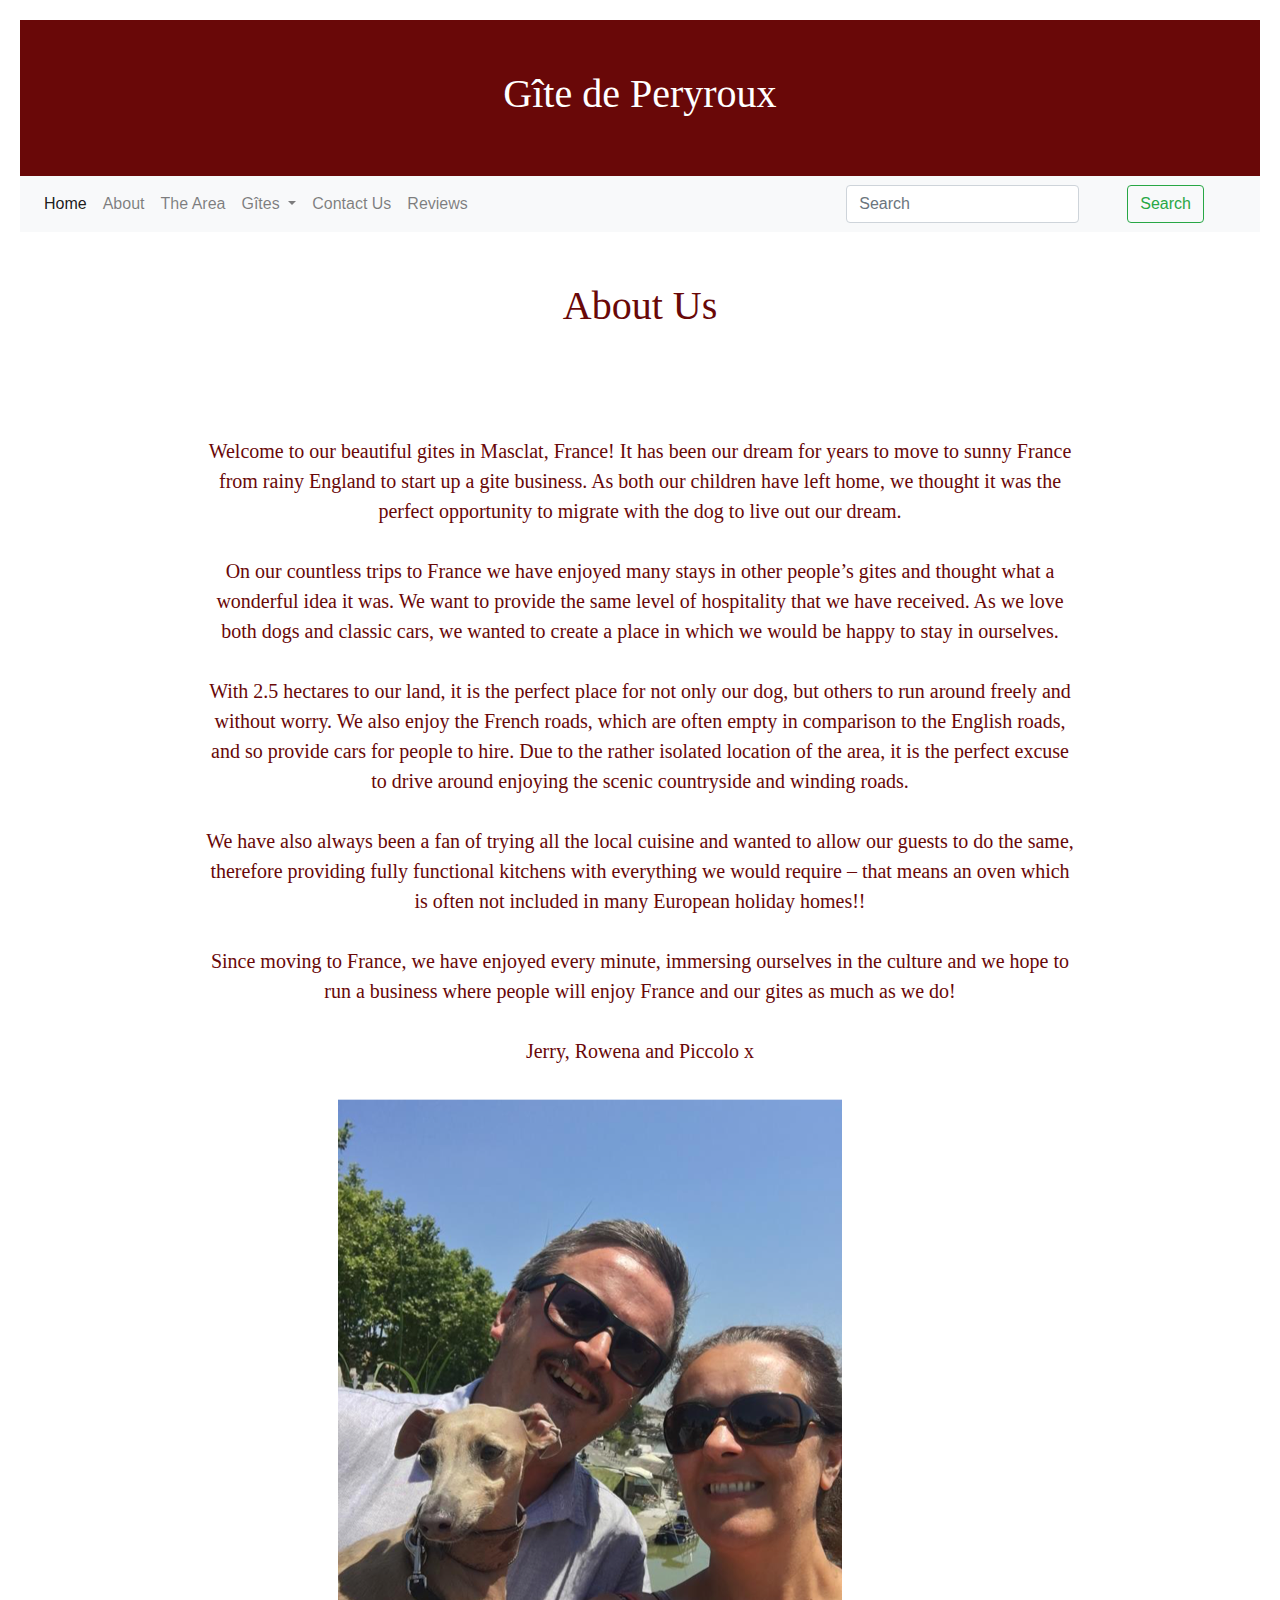
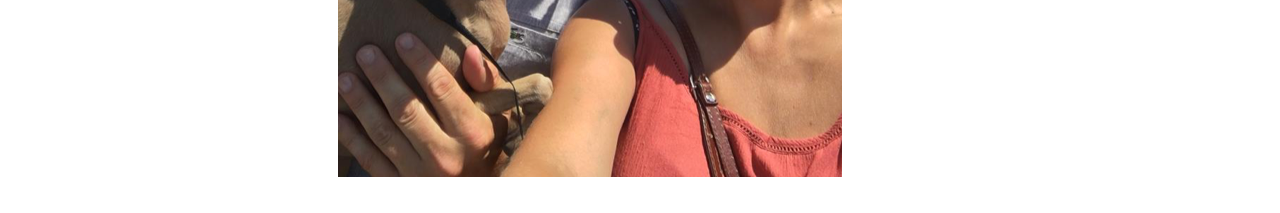
<file: about.html>
<!DOCTYPE html>
  <Head>
    <meta charset="utf-8">
      <meta name="viewport" content="width=device-width, initial-scale=1, shrink-to-fit=no">
    <link rel="stylesheet" href="https://stackpath.bootstrapcdn.com/bootstrap/4.3.1/css/bootstrap.min.css" integrity="sha384-ggOyR0iXCbMQv3Xipma34MD+dH/1fQ784/j6cY/iJTQUOhcWr7x9JvoRxT2MZw1T" crossorigin="anonymous">
    <link rel="stylesheet" type="text/css" href="style.css">
  </head>
  <Title>
    Gîte de Peryroux
  </Title>
  <Body>
    <script src="https://code.jquery.com/jquery-3.1.1.slim.min.js" integrity="sha384-A7FZj7v+d/sdmMqp/nOQwliLvUsJfDHW+k9Omg/a/EheAdgtzNs3hpfag6Ed950n" crossorigin="anonymous"></script>
    <script src="https://maxcdn.bootstrapcdn.com/bootstrap/4.0.0-alpha.6/js/bootstrap.min.js" integrity="sha384-vBWWzlZJ8ea9aCX4pEW3rVHjgjt7zpkNpZk+02D9phzyeVkE+jo0ieGizqPLForn" crossorigin="anonymous"></script>
    <meta charset="UTF-8">
    <div id="titleheading">
      <h1>Gîte de Peryroux</h1>
    </div>

    <nav class="navbar navbar-expand-lg navbar-light bg-light">
      <button class="navbar-toggler" type="button" data-toggle="collapse" data-target="#navbarSupportedContent" aria-controls="navbarSupportedContent" aria-expanded="false" aria-label="Toggle navigation">
        <span class="navbar-toggler-icon"></span>
      </button>

      <div class="collapse navbar-collapse" id="navbarSupportedContent">
        <ul class="navbar-nav mr-auto">
          <li class="nav-item active">
            <a class="nav-link" href="index.html">Home <span class="sr-only">(current)</span></a>
          </li>
          <li class="nav-item">
            <a class="nav-link" href="about.html">About</a>
          </li>
          <li class="nav-item">
            <a class="nav-link" href="area.html">The Area</a>
          <li class="nav-item dropdown">
            <a class="nav-link dropdown-toggle" href="Gite.html" id="navbarDropdown" role="button" data-toggle="dropdown" aria-haspopup="true" aria-expanded="false">
              Gîtes
            </a>
            <div class="dropdown-menu" aria-labelledby="navbarDropdown">
              <a class="dropdown-item" href="Gite1.html">Gite One</a>
              <a class="dropdown-item" href="Gite2.html">Gite Two</a>
            </div>
          </li>
          <li class="nav-item">
            <a class="nav-link" href="contact.html">Contact Us</a>
          </li>
          <li class="nav-item">
            <a class="nav-link" href="Reviews.html">Reviews</a>
          </li>
        </ul>
        <form class="form-inline my-2 my-lg-0">
          <input class="form-control mr-sm-2" type="search" placeholder="Search" aria-label="Search">
          <button class="btn btn-outline-success my-2 my-sm-0" type="submit">Search</button>
        </form>
      </div>
    </nav>

  <div id="heading1">
    <h1> About Us </h1>
  </div>
  <br>
  <br>
  <p>
      Welcome to our beautiful gites in Masclat, France! It has been our dream for years to move to sunny France from rainy England to start up a gite business. As both our children have left home, we thought it was the perfect opportunity to migrate with the dog to live out our dream.
    <br><br>
      On our countless trips to France we have enjoyed many stays in other people’s gites and thought what a wonderful idea it was. We want to provide the same level of hospitality that we have received. As we love both dogs and classic cars, we wanted to create a place in which we would be happy to stay in ourselves.<br>
    <br>
      With 2.5 hectares to our land, it is the perfect place for not only our dog, but others to run around freely and without worry. We also enjoy the French roads, which are often empty in comparison to the English roads, and so provide cars for people to hire. Due to the rather isolated location of the area, it is the perfect excuse to drive around enjoying the scenic countryside and winding roads.
    <br><br>
      We have also always been a fan of trying all the local cuisine and wanted to allow our guests to do the same, therefore providing fully functional kitchens with everything we would require – that means an oven which is often not included in many European holiday homes!!
    <br><br>
      Since moving to France, we have enjoyed every minute, immersing ourselves in the culture and we hope to run a business where people will enjoy France and our gites as much as we do!
    <br><br>
      Jerry, Rowena and Piccolo x
  </p>
  <div class="container image_container">
    <div class="aboutpic">
      <img class="img-fluid" src="about.jpg">
    </div>
  </div>

  <script src="https://code.jquery.com/jquery-3.3.1.slim.min.js" integrity="sha384-q8i/X+965DzO0rT7abK41JStQIAqVgRVzpbzo5smXKp4YfRvH+8abtTE1Pi6jizo" crossorigin="anonymous"></script>
  <script src="https://cdnjs.cloudflare.com/ajax/libs/popper.js/1.14.7/umd/popper.min.js" integrity="sha384-UO2eT0CpHqdSJQ6hJty5KVphtPhzWj9WO1clHTMGa3JDZwrnQq4sF86dIHNDz0W1" crossorigin="anonymous"></script>
  <script src="https://stackpath.bootstrapcdn.com/bootstrap/4.3.1/js/bootstrap.min.js" integrity="sha384-JjSmVgyd0p3pXB1rRibZUAYoIIy6OrQ6VrjIEaFf/nJGzIxFDsf4x0xIM+B07jRM" crossorigin="anonymous"></script>

  </body>
  </html>
</file>
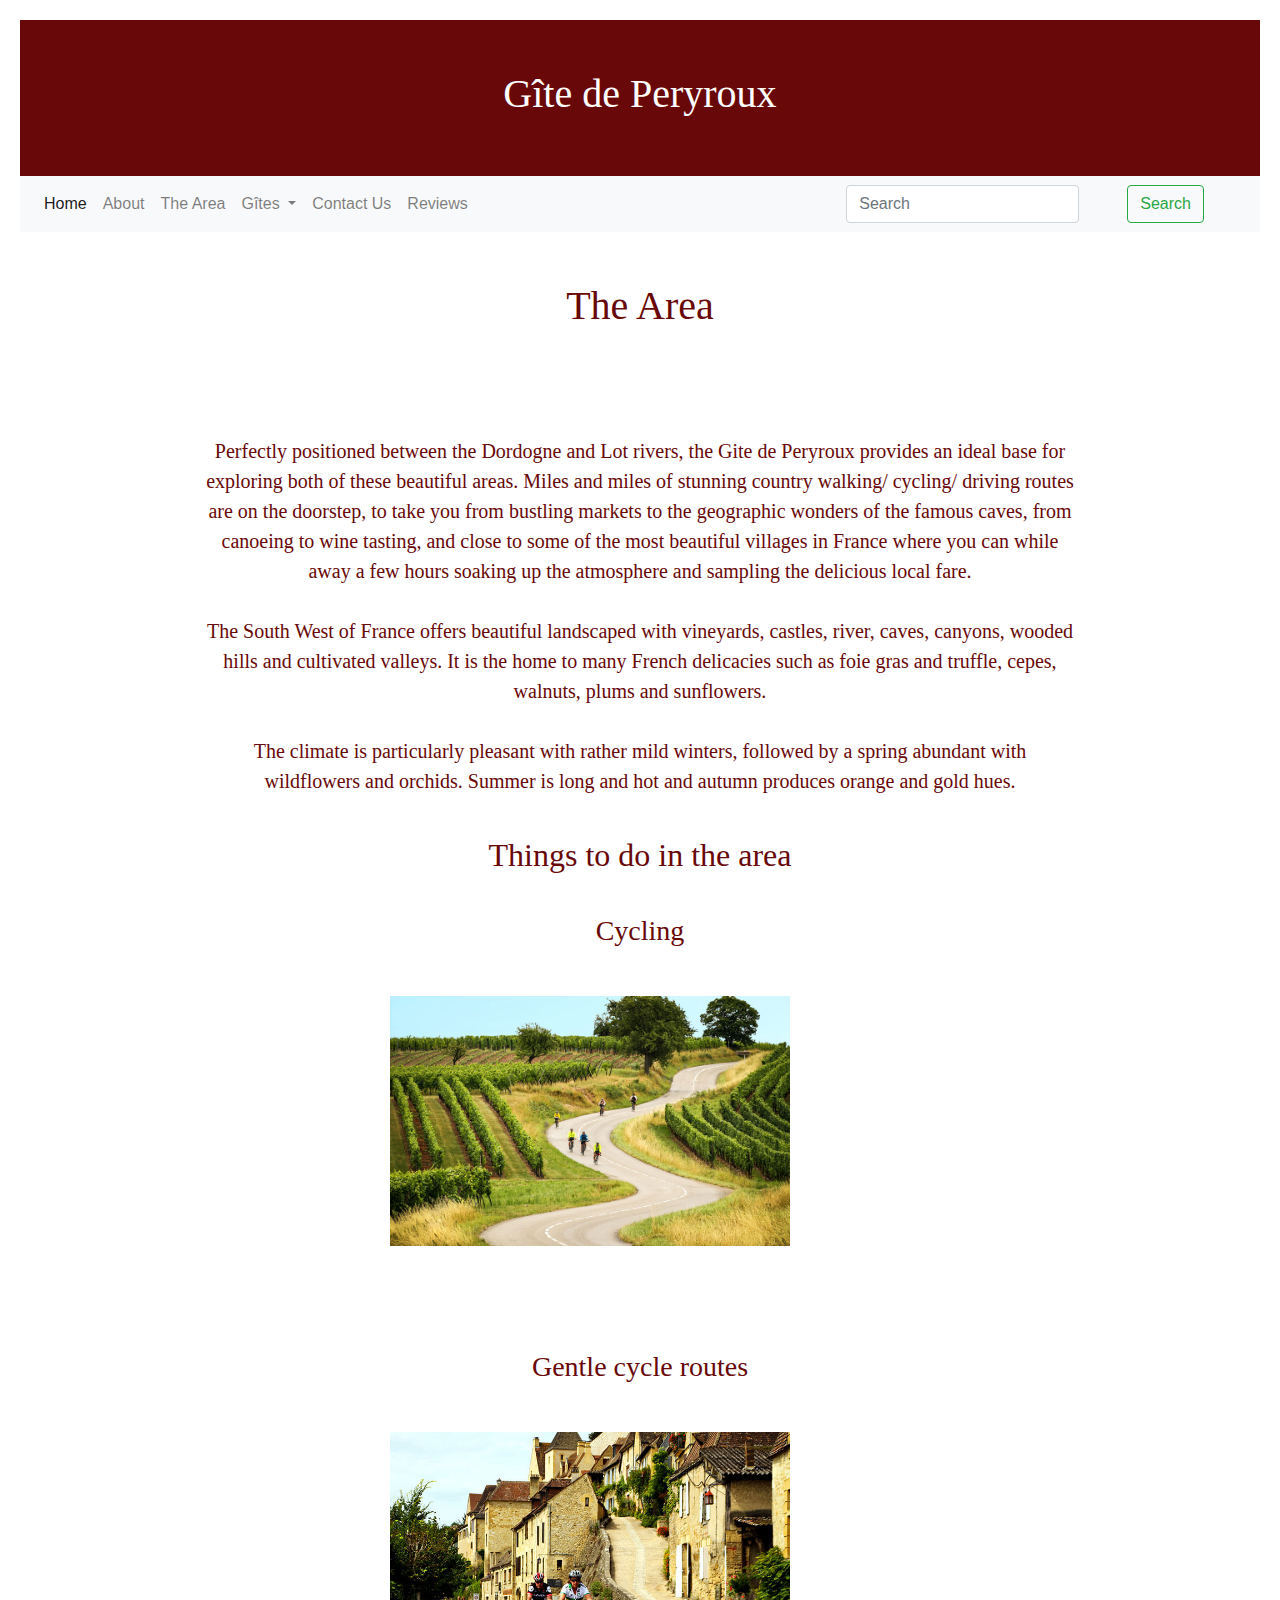
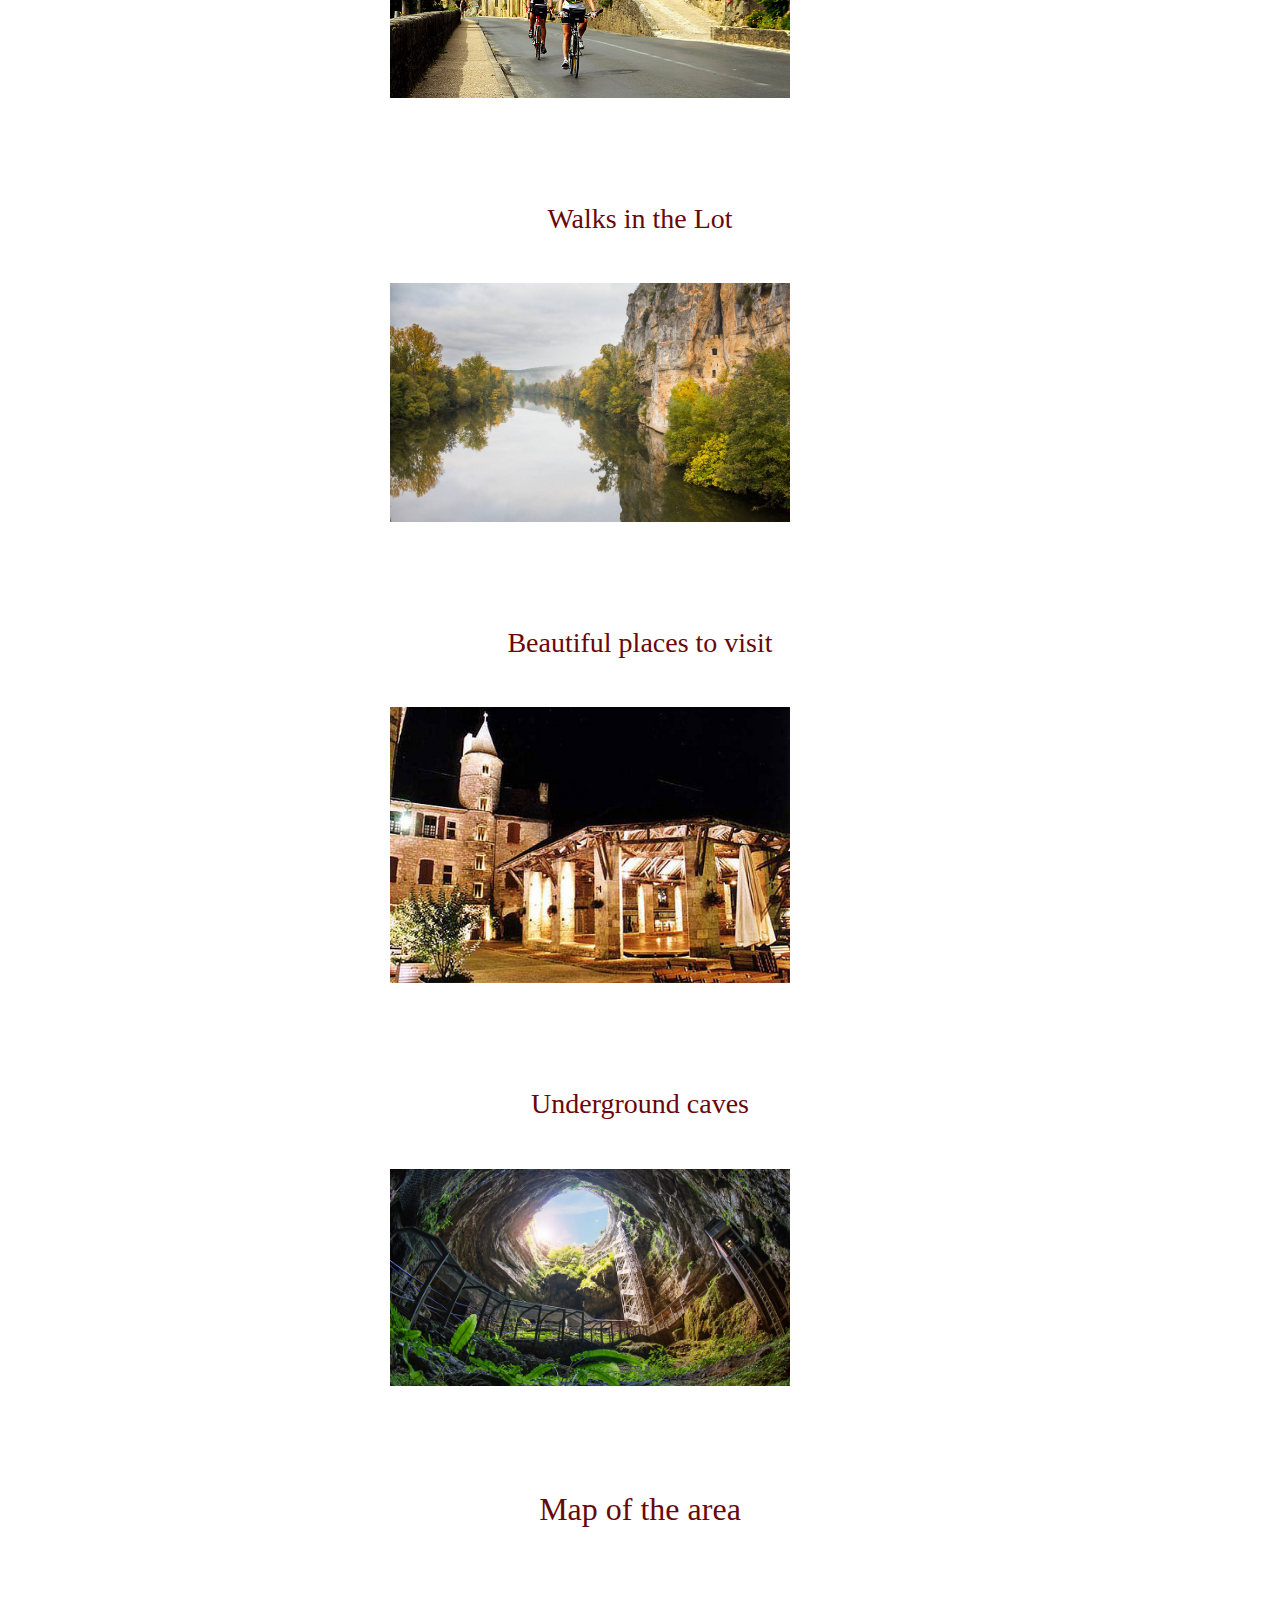
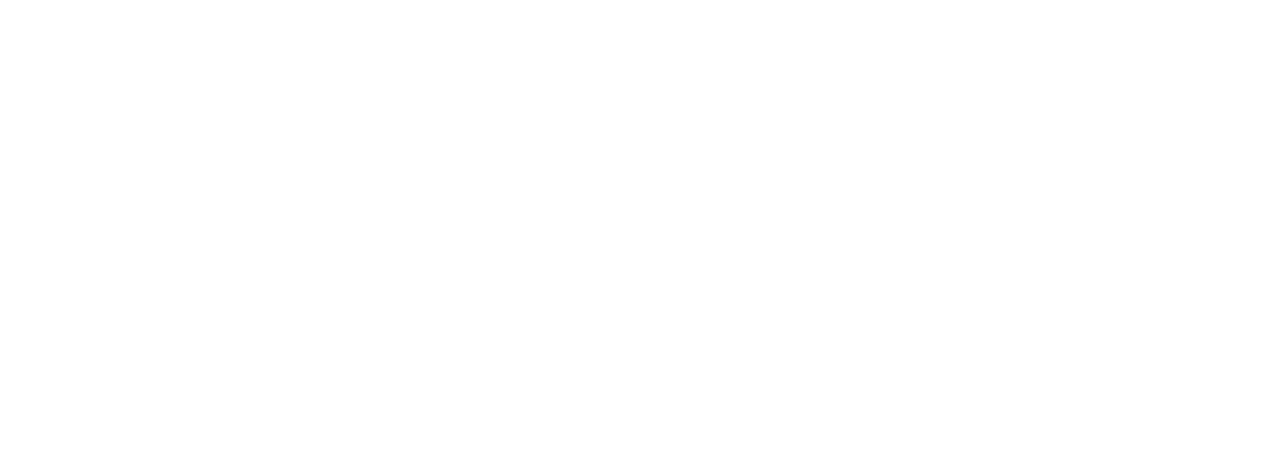
<file: area.html>
<!DOCTYPE html>
  <Head>
    <meta charset="utf-8">
      <meta name="viewport" content="width=device-width, initial-scale=1, shrink-to-fit=no">
    <link rel="stylesheet" href="https://stackpath.bootstrapcdn.com/bootstrap/4.3.1/css/bootstrap.min.css" integrity="sha384-ggOyR0iXCbMQv3Xipma34MD+dH/1fQ784/j6cY/iJTQUOhcWr7x9JvoRxT2MZw1T" crossorigin="anonymous">
    <link rel="stylesheet" type="text/css" href="style.css">
  </head>
  <Title>
    Gîte de Peryroux
  </Title>
  <Body>
    <script src="https://code.jquery.com/jquery-3.1.1.slim.min.js" integrity="sha384-A7FZj7v+d/sdmMqp/nOQwliLvUsJfDHW+k9Omg/a/EheAdgtzNs3hpfag6Ed950n" crossorigin="anonymous"></script>
    <script src="https://maxcdn.bootstrapcdn.com/bootstrap/4.0.0-alpha.6/js/bootstrap.min.js" integrity="sha384-vBWWzlZJ8ea9aCX4pEW3rVHjgjt7zpkNpZk+02D9phzyeVkE+jo0ieGizqPLForn" crossorigin="anonymous"></script>
    <meta charset="UTF-8">
    <div id="titleheading">
      <h1>Gîte de Peryroux</h1>
    </div>

  <nav class="navbar navbar-expand-lg navbar-light bg-light">
      <button class="navbar-toggler" type="button" data-toggle="collapse" data-target="#navbarSupportedContent" aria-controls="navbarSupportedContent" aria-expanded="false" aria-label="Toggle navigation">
        <span class="navbar-toggler-icon"></span>
      </button>

      <div class="collapse navbar-collapse" id="navbarSupportedContent">
        <ul class="navbar-nav mr-auto">
          <li class="nav-item active">
            <a class="nav-link" href="index.html">Home <span class="sr-only">(current)</span></a>
          </li>
          <li class="nav-item">
            <a class="nav-link" href="about.html">About</a>
          </li>
          <li class="nav-item">
            <a class="nav-link" href="area.html">The Area</a>
          <li class="nav-item dropdown">
            <a class="nav-link dropdown-toggle" href="Gite.html" id="navbarDropdown" role="button" data-toggle="dropdown" aria-haspopup="true" aria-expanded="false">
              Gîtes
            </a>
              <div class="dropdown-menu" aria-labelledby="navbarDropdown">
                <a class="dropdown-item" href="Gite1.html">Gite One</a>
                <a class="dropdown-item" href="Gite2.html">Gite Two</a>
              </div>
          </li>
          <li class="nav-item">
            <a class="nav-link" href="contact.html">Contact Us</a>
          </li>
          <li class="nav-item">
            <a class="nav-link" href="Reviews.html">Reviews</a>
          </li>
        </ul>
        <form class="form-inline my-2 my-lg-0">
          <input class="form-control mr-sm-2" type="search" placeholder="Search" aria-label="Search">
          <button class="btn btn-outline-success my-2 my-sm-0" type="submit">Search</button>
        </form>
      </div>
    </nav>
  <div id="heading1">
    <h1> The Area </h1>
  </div>
  <br><br>
  <p>
    Perfectly positioned between the Dordogne and Lot rivers, the Gite de Peryroux provides an ideal base for exploring both of these beautiful areas. Miles and miles of stunning country walking/ cycling/ driving routes are on the doorstep, to take you from bustling markets to the geographic wonders of the famous caves, from canoeing to wine tasting, and close to some of the most beautiful villages in France where you can while away a few hours soaking up the atmosphere and sampling the delicious local fare.
  <br> <br>
    The South West of France offers beautiful landscaped with vineyards, castles, river, caves, canyons, wooded hills and cultivated valleys. It is the home to many French delicacies such as foie gras and truffle, cepes, walnuts, plums and sunflowers.
  <br><br>
    The climate is particularly pleasant with rather mild winters, followed by a spring abundant with wildflowers and orchids. Summer is long and hot and autumn produces orange and gold hues.
  </p>

  <div class="todo">
    <h2> Things to do in the area </h2>

    <h3> Cycling </h3>
    <br>
    <div class="container image_container">
      <div class="cycling1">
        <a href="https://www.tourisme-lot.com/en/prepare-your-stay/walks-and-hikes/veloroute-the-cycle-route"><img class="img-fluid" src="cycling1.jpg" width="400px" position: "relative" z-index: "100"></a>
     <div class="text1" margin: "0 auto" align: "center" height: "100%" width: "100%" position: "relative" z-index: "100"; opacity: "0">Discover the area on bicycle! Click here for some suggested routes.</div>
   </div>
  </div>

  <br><br>
    <h3> Gentle cycle routes </h3>
    <br>
    <div class="container image_container">
        <div class="cycling2">
          <a href="https://www.tourisme-lot.com/en/prepare-your-stay/walks-and-hikes/cycling-and-mountain-biking"><img class="img-fluid" src="cycling2.jpg" width="400px" position: "relative" z-index: "100"></a>
            <div class="text2" margin: "0 auto" align: "center" height: "100%" width: "100%" position: "relative" z-index: "100"; opacity: "0">Take a relaxing ride around the landscape! Click here for some suggested routes.
            </div>
        </div>
      </div>

  <br><br>
    <h3> Walks in the Lot </h3>
    <br>
      <div class="container image_container">
          <div class="walk">
              <a href="https://www.tourisme-lot.com/en/prepare-your-stay/walks-and-hikes/walks"><img class="img-fluid" src="walk.jpg" width="400px" position: "relative" z-index: "100"></a>
                <div class="text3" margin: "0 auto" align: "center" height: "100%" width: "100%" position: "relative" z-index: "100"; opacity: "0">Wonder around this beautiful landscape! Click here for some suggested hikes and walks.
                </div>
          </div>
      </div>
  <br> <br>

    <h3>Beautiful places to visit </h3>
    <br>
      <div class="container image_container">
          <div class="visit">
              <a href="https://www.tourisme-lot.com/en/the-must-sees/the-most-beautiful-villages-of-the-lot"><img class="img-fluid" src="visit.jpg" width="400px" position: "relative" z-index: "100"></a>
                <div class="text4" margin: "0 auto" align: "center" height: "100%" width: "100%" position: "relative" z-index: "100"; opacity: "0">Discover nearby towns, castels and more! Click here to find more.
                </div>
          </div>
      </div>
  <br><br>
    <h3> Underground caves  </h3>
    <br>
      <div class="container image_container">
          <div class="caves">
              <a href="https://www.tourisme-lot.com/en/the-must-sees/exceptional-places/padirac-chasm"><img class="img-fluid" src="caves.jpg" width="400px" position: "relative" z-index: "100"></a>
              <div class="text5" margin: "0 auto" align: "center" height: "100%" width: "100%" position: "relative" z-index: "100"; opacity: "0">Explore the beautiful undergrownd caves! Click here to discover these natural wonders.
              </div>
          </div>
      </div>

  <br><br>

  <div class="map">
    <h2> Map of the area </h2>
              <div class="mapouter"><div class="gmap_canvas"><iframe width="600" height="500" id="gmap_canvas" src="https://maps.google.com/maps?q=masclat&t=&z=13&ie=UTF8&iwloc=&output=embed" frameborder="0" scrolling="no" marginheight="0" marginwidth="0"></iframe><a href="https://www.embedgooglemap.net/blog/nordvpn-coupon-code/">embedgooglemap.net</a></div><style>.mapouter{position:relative;text-align:right;height:500px;width:600px;}.gmap_canvas {overflow:hidden;background:none!important;height:500px;width:600px; </style>
              </div>
  </div>
  <script src="https://cdnjs.cloudflare.com/ajax/libs/popper.js/1.14.7/umd/popper.min.js" integrity="sha384-UO2eT0CpHqdSJQ6hJty5KVphtPhzWj9WO1clHTMGa3JDZwrnQq4sF86dIHNDz0W1" crossorigin="anonymous"></script>
  <script src="https://stackpath.bootstrapcdn.com/bootstrap/4.3.1/js/bootstrap.min.js" integrity="sha384-JjSmVgyd0p3pXB1rRibZUAYoIIy6OrQ6VrjIEaFf/nJGzIxFDsf4x0xIM+B07jRM" crossorigin="anonymous"></script>
  <script src="https://ajax.googleapis.com/ajax/libs/jquery/3.4.1/jquery.min.js"></script>
  <script>
    $(document).ready(function() {
       $('.text1').hide();
        $('.cycling1').animate({
           opacity:1
    });

    $('.cycling1').hover(function() {
        $(this).stop().animate({opacity:.4},200);
        $('.text1').fadeIn();

    }, function() {
        $(this).stop().animate({opacity:1},500)
        $('.text1').fadeOut();
    });
    });


    $(document).ready(function() {
       $('.text2').hide();
        $('.cycling2').animate({
           opacity:1
    });

    $('.cycling2').hover(function() {
        $(this).stop().animate({opacity:.4},200);
        $('.text2').fadeIn();

    }, function() {
        $(this).stop().animate({opacity:1},500)
        $('.text2').fadeOut();
    });
    });

    $(document).ready(function() {
       $('.text3').hide();
        $('.walk').animate({
           opacity:1
    });

    $('.walk').hover(function() {
        $(this).stop().animate({opacity:.4},200);
        $('.text3').fadeIn();

    }, function() {
        $(this).stop().animate({opacity:1},500)
        $('.text3').fadeOut();
    });
    });

    $(document).ready(function() {
       $('.text4').hide();
        $('.visit').animate({
           opacity:1
    });

    $('.visit').hover(function() {
        $(this).stop().animate({opacity:.4},200);
        $('.text4').fadeIn();

    }, function() {
        $(this).stop().animate({opacity:1},500)
        $('.text4').fadeOut();
    });
    });

    $(document).ready(function() {
       $('.text5').hide();
        $('.caves').animate({
           opacity:1
    });

    $('.caves').hover(function() {
        $(this).stop().animate({opacity:.4},200);
        $('.text5').fadeIn();

    }, function() {
        $(this).stop().animate({opacity:1},500)
        $('.text5').fadeOut();
    });
    });
  </script>


  </body>
  </html>
</file>
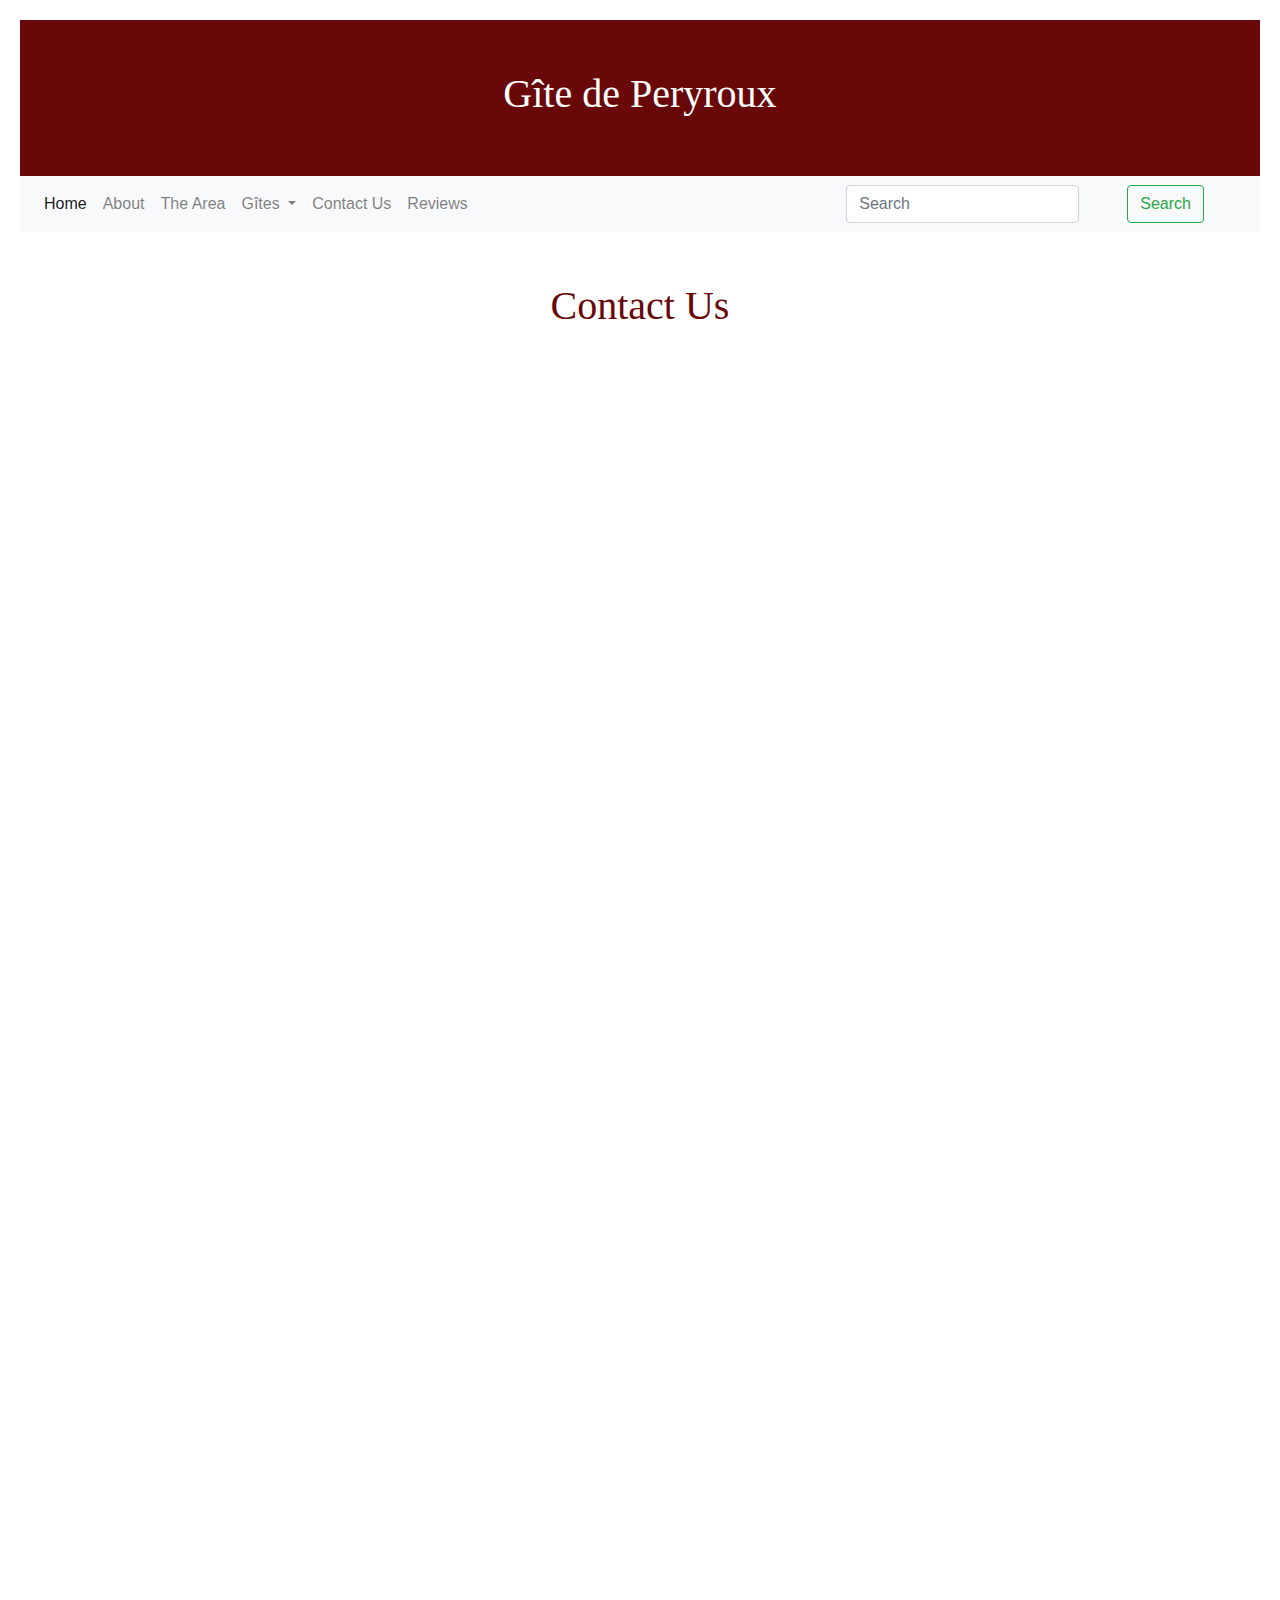
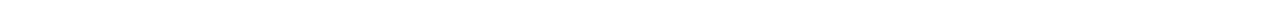
<file: contact.html>
<!DOCTYPE html>
<Head>
  <meta charset="utf-8">
  <meta name="viewport" content="width=device-width, initial-scale=1, shrink-to-fit=no">
  <link rel="stylesheet" href="https://stackpath.bootstrapcdn.com/bootstrap/4.3.1/css/bootstrap.min.css" integrity="sha384-ggOyR0iXCbMQv3Xipma34MD+dH/1fQ784/j6cY/iJTQUOhcWr7x9JvoRxT2MZw1T" crossorigin="anonymous">
  <link rel="stylesheet" type="text/css" href="style.css">

</head>
<Title>
  Gîte de Peryroux
</Title>
<Body>
  <script src="https://code.jquery.com/jquery-3.1.1.slim.min.js" integrity="sha384-A7FZj7v+d/sdmMqp/nOQwliLvUsJfDHW+k9Omg/a/EheAdgtzNs3hpfag6Ed950n" crossorigin="anonymous"></script>
  <script src="https://maxcdn.bootstrapcdn.com/bootstrap/4.0.0-alpha.6/js/bootstrap.min.js" integrity="sha384-vBWWzlZJ8ea9aCX4pEW3rVHjgjt7zpkNpZk+02D9phzyeVkE+jo0ieGizqPLForn" crossorigin="anonymous"></script>
  <meta charset="UTF-8">
  <div id="titleheading">
    <h1>Gîte de Peryroux</h1>
  </div>

  <nav class="navbar navbar-expand-lg navbar-light bg-light">
    <button class="navbar-toggler" type="button" data-toggle="collapse" data-target="#navbarSupportedContent" aria-controls="navbarSupportedContent" aria-expanded="false" aria-label="Toggle navigation">
      <span class="navbar-toggler-icon"></span>
    </button>

    <div class="collapse navbar-collapse" id="navbarSupportedContent">
      <ul class="navbar-nav mr-auto">
        <li class="nav-item active">
          <a class="nav-link" href="index.html">Home <span class="sr-only">(current)</span></a>
        </li>
        <li class="nav-item">
          <a class="nav-link" href="about.html">About</a>
        </li>
        <li class="nav-item">
          <a class="nav-link" href="area.html">The Area</a>
          <li class="nav-item dropdown">
            <a class="nav-link dropdown-toggle" href="Gite.html" id="navbarDropdown" role="button" data-toggle="dropdown" aria-haspopup="true" aria-expanded="false">
              Gîtes
            </a>
            <div class="dropdown-menu" aria-labelledby="navbarDropdown">
              <a class="dropdown-item" href="Gite1.html">Gite One</a>
              <a class="dropdown-item" href="Gite2.html">Gite Two</a>
            </div>
          </li>
          <li class="nav-item">
            <a class="nav-link" href="contact.html">Contact Us</a>
          </li>

          <li class="nav-item">
            <a class="nav-link" href="Reviews.html">Reviews</a>
          </li>
        </div>
      </ul>
      <form class="form-inline my-2 my-lg-0">
        <input class="form-control mr-sm-2" type="search" placeholder="Search" aria-label="Search">
        <button class="btn btn-outline-success my-2 my-sm-0" type="submit">Search</button>
      </form>
    </div>
  </nav>
  <div id="heading1">
    <h1> Contact Us </h1>
  </div>

<iframe src="https://docs.google.com/forms/d/e/1FAIpQLSf2dPCJLW6Pxka5n4x3oRg8pzF-ZOwv76mMR7rKqU6gqRiQCA/viewform?embedded=true" width="640" height="1206" frameborder="0" marginheight="0" marginwidth="0">Loading…</iframe>

<script src="https://code.jquery.com/jquery-3.3.1.slim.min.js" integrity="sha384-q8i/X+965DzO0rT7abK41JStQIAqVgRVzpbzo5smXKp4YfRvH+8abtTE1Pi6jizo" crossorigin="anonymous"></script>
<script src="https://cdnjs.cloudflare.com/ajax/libs/popper.js/1.14.7/umd/popper.min.js" integrity="sha384-UO2eT0CpHqdSJQ6hJty5KVphtPhzWj9WO1clHTMGa3JDZwrnQq4sF86dIHNDz0W1" crossorigin="anonymous"></script>
<script src="https://stackpath.bootstrapcdn.com/bootstrap/4.3.1/js/bootstrap.min.js" integrity="sha384-JjSmVgyd0p3pXB1rRibZUAYoIIy6OrQ6VrjIEaFf/nJGzIxFDsf4x0xIM+B07jRM" crossorigin="anonymous"></script>

</body>
</html>
</file>
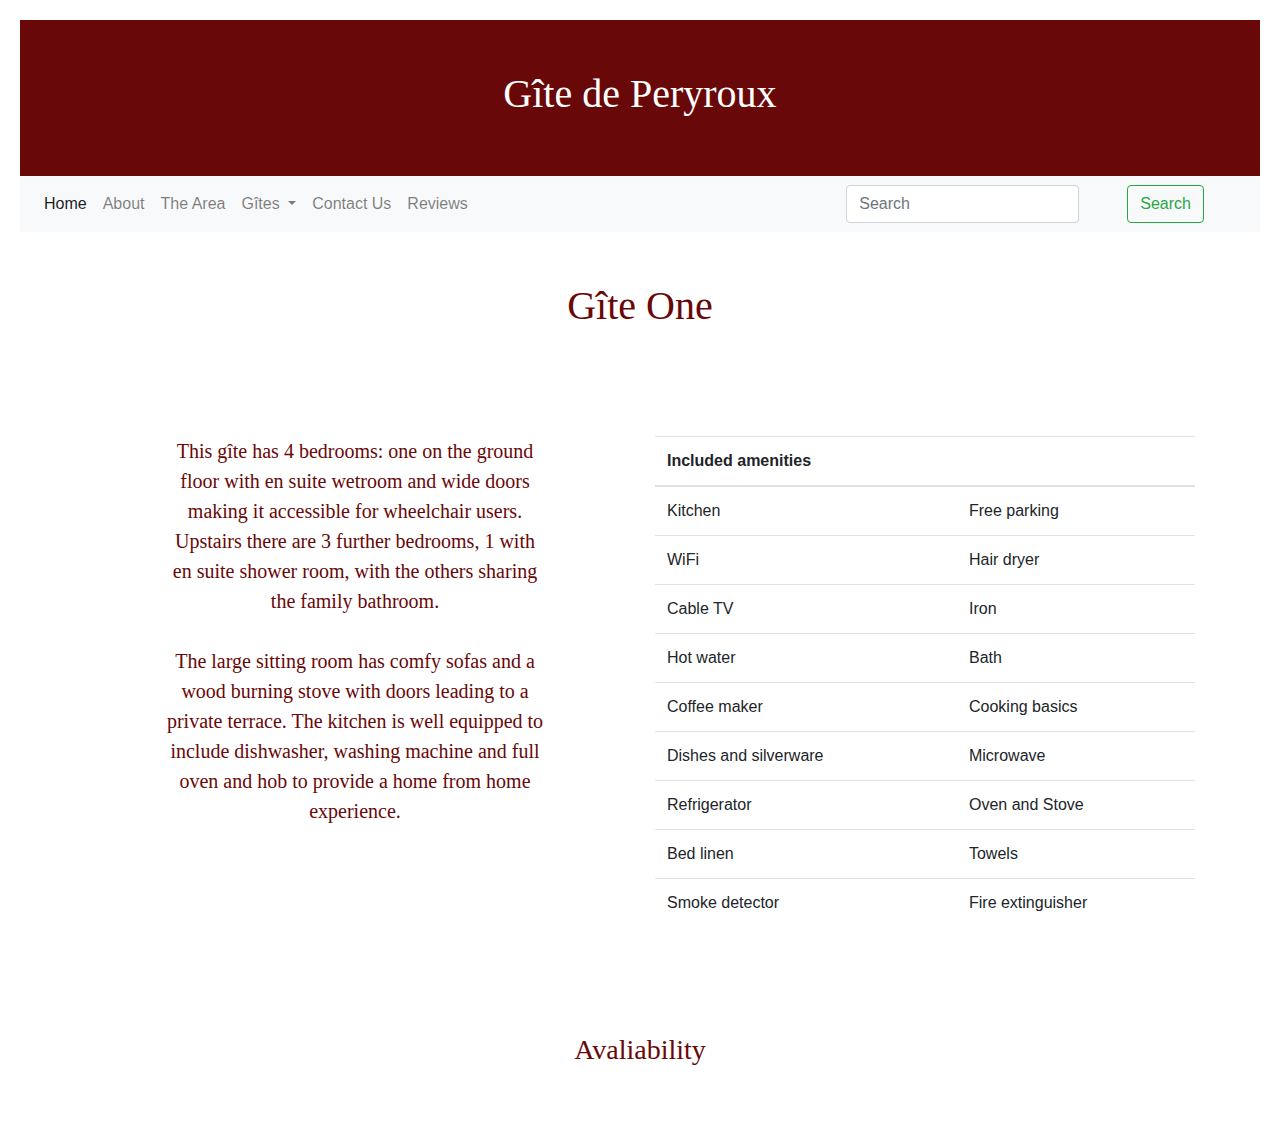
<file: Gite1.html>
<!DOCTYPE html>
<Head>
  <meta charset="utf-8">
  <meta name="viewport" content="width=device-width, initial-scale=1, shrink-to-fit=no">
  <link rel="stylesheet" href="https://stackpath.bootstrapcdn.com/bootstrap/4.3.1/css/bootstrap.min.css" integrity="sha384-ggOyR0iXCbMQv3Xipma34MD+dH/1fQ784/j6cY/iJTQUOhcWr7x9JvoRxT2MZw1T" crossorigin="anonymous">
  <link rel="stylesheet" type="text/css" href="style.css">
</head>
<Title>
  Gîte de Peryroux
</Title>
<Body>
  <script src="https://code.jquery.com/jquery-3.1.1.slim.min.js" integrity="sha384-A7FZj7v+d/sdmMqp/nOQwliLvUsJfDHW+k9Omg/a/EheAdgtzNs3hpfag6Ed950n" crossorigin="anonymous"></script>
  <script src="https://maxcdn.bootstrapcdn.com/bootstrap/4.0.0-alpha.6/js/bootstrap.min.js" integrity="sha384-vBWWzlZJ8ea9aCX4pEW3rVHjgjt7zpkNpZk+02D9phzyeVkE+jo0ieGizqPLForn" crossorigin="anonymous"></script>
  <meta charset="UTF-8">
  <div id="titleheading">
    <h1>Gîte de Peryroux</h1>
  </div>

  <nav class="navbar navbar-expand-lg navbar-light bg-light">
    <button class="navbar-toggler" type="button" data-toggle="collapse" data-target="#navbarSupportedContent" aria-controls="navbarSupportedContent" aria-expanded="false" aria-label="Toggle navigation">
      <span class="navbar-toggler-icon"></span>
    </button>

    <div class="collapse navbar-collapse" id="navbarSupportedContent">
      <ul class="navbar-nav mr-auto">
        <li class="nav-item active">
          <a class="nav-link" href="index.html">Home <span class="sr-only">(current)</span></a>
        </li>
        <li class="nav-item">
          <a class="nav-link" href="about.html">About</a>
        </li>
        <li class="nav-item">
          <a class="nav-link" href="area.html">The Area</a>
          <li class="nav-item dropdown">
            <a class="nav-link dropdown-toggle" href="Gite.html" id="navbarDropdown" role="button" data-toggle="dropdown" aria-haspopup="true" aria-expanded="false">
              Gîtes
            </a>
            <div class="dropdown-menu" aria-labelledby="navbarDropdown">
              <a class="dropdown-item" href="Gite1.html">Gite One</a>
              <a class="dropdown-item" href="Gite2.html">Gite Two</a>
            </div>
          </li>
          <li class="nav-item">
            <a class="nav-link" href="contact.html">Contact Us</a>
          </li>
          <li class="nav-item">
            <a class="nav-link" href="Reviews.html">Reviews</a>
          </li>
        </ul>
        <form class="form-inline my-2 my-lg-0">
          <input class="form-control mr-sm-2" type="search" placeholder="Search" aria-label="Search">
          <button class="btn btn-outline-success my-2 my-sm-0" type="submit">Search</button>
        </form>
      </div>
    </nav>
    <div id="heading1">
      <h1> Gîte One </h1>
    </div>

<br>
<br>
<div class="container">
  <div class="row">
    <div class="col-sm">
      <p>
        This gîte has 4 bedrooms: one on the ground floor with en suite wetroom and wide doors making it accessible for wheelchair users. Upstairs there are 3 further bedrooms, 1 with en suite shower room, with the others sharing the family bathroom.
        <br>
        <br>
        The large sitting room has comfy sofas and a wood burning stove with doors leading to a private terrace. The kitchen is well equipped to include dishwasher, washing machine and full oven and hob to provide a home from home experience.
      </p>
    </div>
    <div class="col-sm">
      <table class="table">
        <thead>
          <tr>
            <th scope="col"> Included amenities</th>
            <th scope="col"> </th>
          </tr>
        </thead>
        <tbody>
          <tr>
            <td> Kitchen </td>
            <td> Free parking </td>
          </tr>
          <tr>
            <td> WiFi </td>
            <td> Hair dryer </td>
            <tr>
              <td> Cable TV </td>
              <td> Iron </td>
            </tr>
            <tr>
              <td> Hot water </td>
              <td> Bath </td>
            </tr>
            <tr>
              <td> Coffee maker </td>
              <td> Cooking basics </td>
            </tr>
            <tr>
              <td>Dishes and silverware</td>
              <td> Microwave</td>
            </tr>
            <tr>
              <td>Refrigerator</td>
              <td> Oven and Stove </td>
            </tr>
            <tr>
              <td> Bed linen </td>
              <td> Towels </td>
            </tr>
            <tr>
              <td> Smoke detector </td>
              <td> Fire extinguisher</td>
            </tr>
          </tbody>
        </table>
      </div>
    </div>
  </div>
  <script src="https://code.jquery.com/jquery-3.3.1.slim.min.js" integrity="sha384-q8i/X+965DzO0rT7abK41JStQIAqVgRVzpbzo5smXKp4YfRvH+8abtTE1Pi6jizo" crossorigin="anonymous"></script>
  <script src="https://cdnjs.cloudflare.com/ajax/libs/popper.js/1.14.7/umd/popper.min.js" integrity="sha384-UO2eT0CpHqdSJQ6hJty5KVphtPhzWj9WO1clHTMGa3JDZwrnQq4sF86dIHNDz0W1" crossorigin="anonymous"></script>
  <script src="https://stackpath.bootstrapcdn.com/bootstrap/4.3.1/js/bootstrap.min.js" integrity="sha384-JjSmVgyd0p3pXB1rRibZUAYoIIy6OrQ6VrjIEaFf/nJGzIxFDsf4x0xIM+B07jRM" crossorigin="anonymous"></script>

  <div id="headingtwo">
    <h3> Avaliability </h3>
  </div>
  <div class="container calender-container">
    <div class="row">
      <div class="calender1">
        <script type="text/javascript" src="https://www.availabilitycalendar.com/embed-js/VI5uaKAvqfNrmS0HqWOe/en-0-0-1-1-0-0-0-0-0-0-0-1-0/"></script>
      </div>
    </div>
  </div>

</body>
</html>
</file>
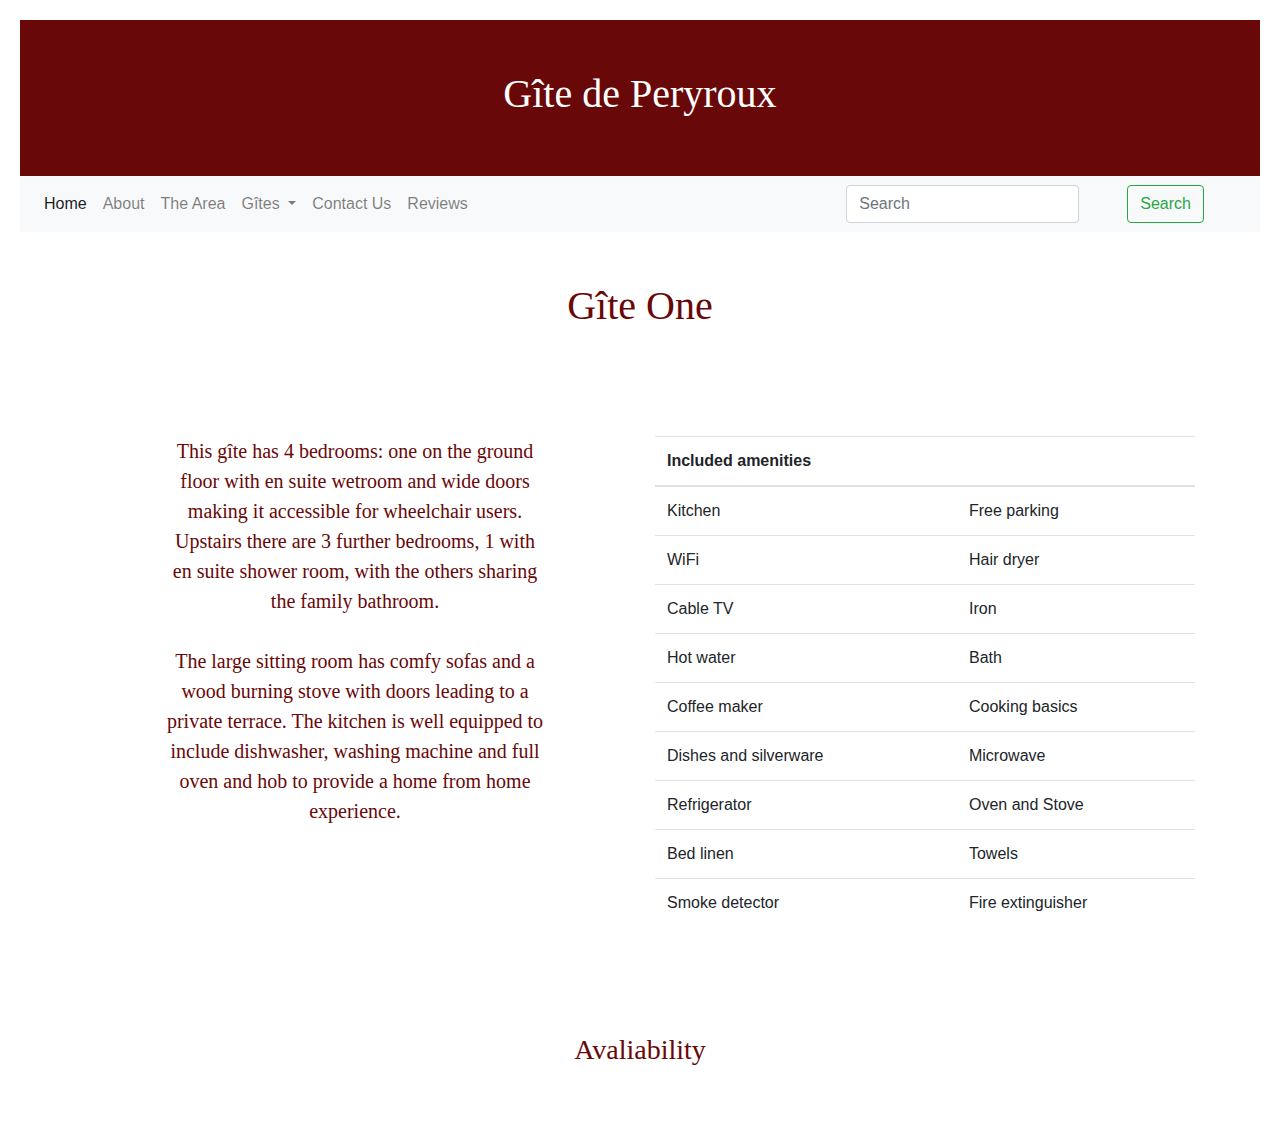
<file: Gite2.html>
<!DOCTYPE html>
<Head>
  <meta charset="utf-8">
  <meta name="viewport" content="width=device-width, initial-scale=1, shrink-to-fit=no">
  <link rel="stylesheet" href="https://stackpath.bootstrapcdn.com/bootstrap/4.3.1/css/bootstrap.min.css" integrity="sha384-ggOyR0iXCbMQv3Xipma34MD+dH/1fQ784/j6cY/iJTQUOhcWr7x9JvoRxT2MZw1T" crossorigin="anonymous">
  <link rel="stylesheet" type="text/css" href="style.css">
</head>
<Title>
  Gîte de Peryroux
</Title>
<Body>
  <script src="https://code.jquery.com/jquery-3.1.1.slim.min.js" integrity="sha384-A7FZj7v+d/sdmMqp/nOQwliLvUsJfDHW+k9Omg/a/EheAdgtzNs3hpfag6Ed950n" crossorigin="anonymous"></script>
  <script src="https://maxcdn.bootstrapcdn.com/bootstrap/4.0.0-alpha.6/js/bootstrap.min.js" integrity="sha384-vBWWzlZJ8ea9aCX4pEW3rVHjgjt7zpkNpZk+02D9phzyeVkE+jo0ieGizqPLForn" crossorigin="anonymous"></script>
  <meta charset="UTF-8">
  <div id="titleheading">
    <h1>Gîte de Peryroux</h1>
  </div>

  <nav class="navbar navbar-expand-lg navbar-light bg-light">
    <button class="navbar-toggler" type="button" data-toggle="collapse" data-target="#navbarSupportedContent" aria-controls="navbarSupportedContent" aria-expanded="false" aria-label="Toggle navigation">
      <span class="navbar-toggler-icon"></span>
    </button>

    <div class="collapse navbar-collapse" id="navbarSupportedContent">
      <ul class="navbar-nav mr-auto">
        <li class="nav-item active">
          <a class="nav-link" href="index.html">Home <span class="sr-only">(current)</span></a>
        </li>
        <li class="nav-item">
          <a class="nav-link" href="about.html">About</a>
        </li>
        <li class="nav-item">
          <a class="nav-link" href="area.html">The Area</a>
          <li class="nav-item dropdown">
            <a class="nav-link dropdown-toggle" href="Gite.html" id="navbarDropdown" role="button" data-toggle="dropdown" aria-haspopup="true" aria-expanded="false">
              Gîtes
            </a>
            <div class="dropdown-menu" aria-labelledby="navbarDropdown">
              <a class="dropdown-item" href="Gite1.html">Gite One</a>
              <a class="dropdown-item" href="Gite2.html">Gite Two</a>
            </div>
          </li>
          <li class="nav-item">
            <a class="nav-link" href="contact.html">Contact Us</a>
          </li>
          <li class="nav-item">
            <a class="nav-link" href="Reviews.html">Reviews</a>
          </li>
        </ul>
        <form class="form-inline my-2 my-lg-0">
          <input class="form-control mr-sm-2" type="search" placeholder="Search" aria-label="Search">
          <button class="btn btn-outline-success my-2 my-sm-0" type="submit">Search</button>
        </form>
      </div>
    </nav>
    <div id="heading1">
      <h1> Gîte One </h1>
    </div>
        <br>
        <br>
        <div class="container">
          <div class="row">
            <div class="col-sm">
              <p>
                This gîte has 4 bedrooms: one on the ground floor with en suite wetroom and wide doors making it accessible for wheelchair users. Upstairs there are 3 further bedrooms, 1 with en suite shower room, with the others sharing the family bathroom.
                <br>
                <br>
                The large sitting room has comfy sofas and a wood burning stove with doors leading to a private terrace. The kitchen is well equipped to include dishwasher, washing machine and full oven and hob to provide a home from home experience.
              </p>
            </div>
            <div class="col-sm">
              <table class="table">
                <thead>
                  <tr>
                    <th scope="col"> Included amenities</th>
                    <th scope="col"> </th>
                  </tr>
                </thead>
                <tbody>
                  <tr>
                    <td> Kitchen </td>
                    <td> Free parking </td>
                  </tr>
                  <tr>
                    <td> WiFi </td>
                    <td> Hair dryer </td>
                    <tr>
                      <td> Cable TV </td>
                      <td> Iron </td>
                    </tr>
                    <tr>
                      <td> Hot water </td>
                      <td> Bath </td>
                    </tr>
                    <tr>
                      <td> Coffee maker </td>
                      <td> Cooking basics </td>
                    </tr>
                    <tr>
                      <td>Dishes and silverware</td>
                      <td> Microwave</td>
                    </tr>
                    <tr>
                      <td>Refrigerator</td>
                      <td> Oven and Stove </td>
                    </tr>
                    <tr>
                      <td> Bed linen </td>
                      <td> Towels </td>
                    </tr>
                    <tr>
                      <td> Smoke detector </td>
                      <td> Fire extinguisher</td>
                    </tr>
                  </tbody>
                </table>
              </div>
            </div>
          </div>

          <script src="https://code.jquery.com/jquery-3.3.1.slim.min.js" integrity="sha384-q8i/X+965DzO0rT7abK41JStQIAqVgRVzpbzo5smXKp4YfRvH+8abtTE1Pi6jizo" crossorigin="anonymous"></script>
          <script src="https://cdnjs.cloudflare.com/ajax/libs/popper.js/1.14.7/umd/popper.min.js" integrity="sha384-UO2eT0CpHqdSJQ6hJty5KVphtPhzWj9WO1clHTMGa3JDZwrnQq4sF86dIHNDz0W1" crossorigin="anonymous"></script>
          <script src="https://stackpath.bootstrapcdn.com/bootstrap/4.3.1/js/bootstrap.min.js" integrity="sha384-JjSmVgyd0p3pXB1rRibZUAYoIIy6OrQ6VrjIEaFf/nJGzIxFDsf4x0xIM+B07jRM" crossorigin="anonymous"></script>
          <div id="headingtwo">
            <h3> Avaliability </h3>
          </div>
          <div class="container container-clanader2">
            <div class="row">
              <div class="calender2">
                <script type="text/javascript" src="https://www.availabilitycalendar.com/embed-js/VI5uaKAvqfNrmS0HqWOe/en-0-0-1-1-0-0-0-0-0-0-0-1-0/"></script>
              </div>
            </div>
          </div>
      </body>
    </html>
</file>
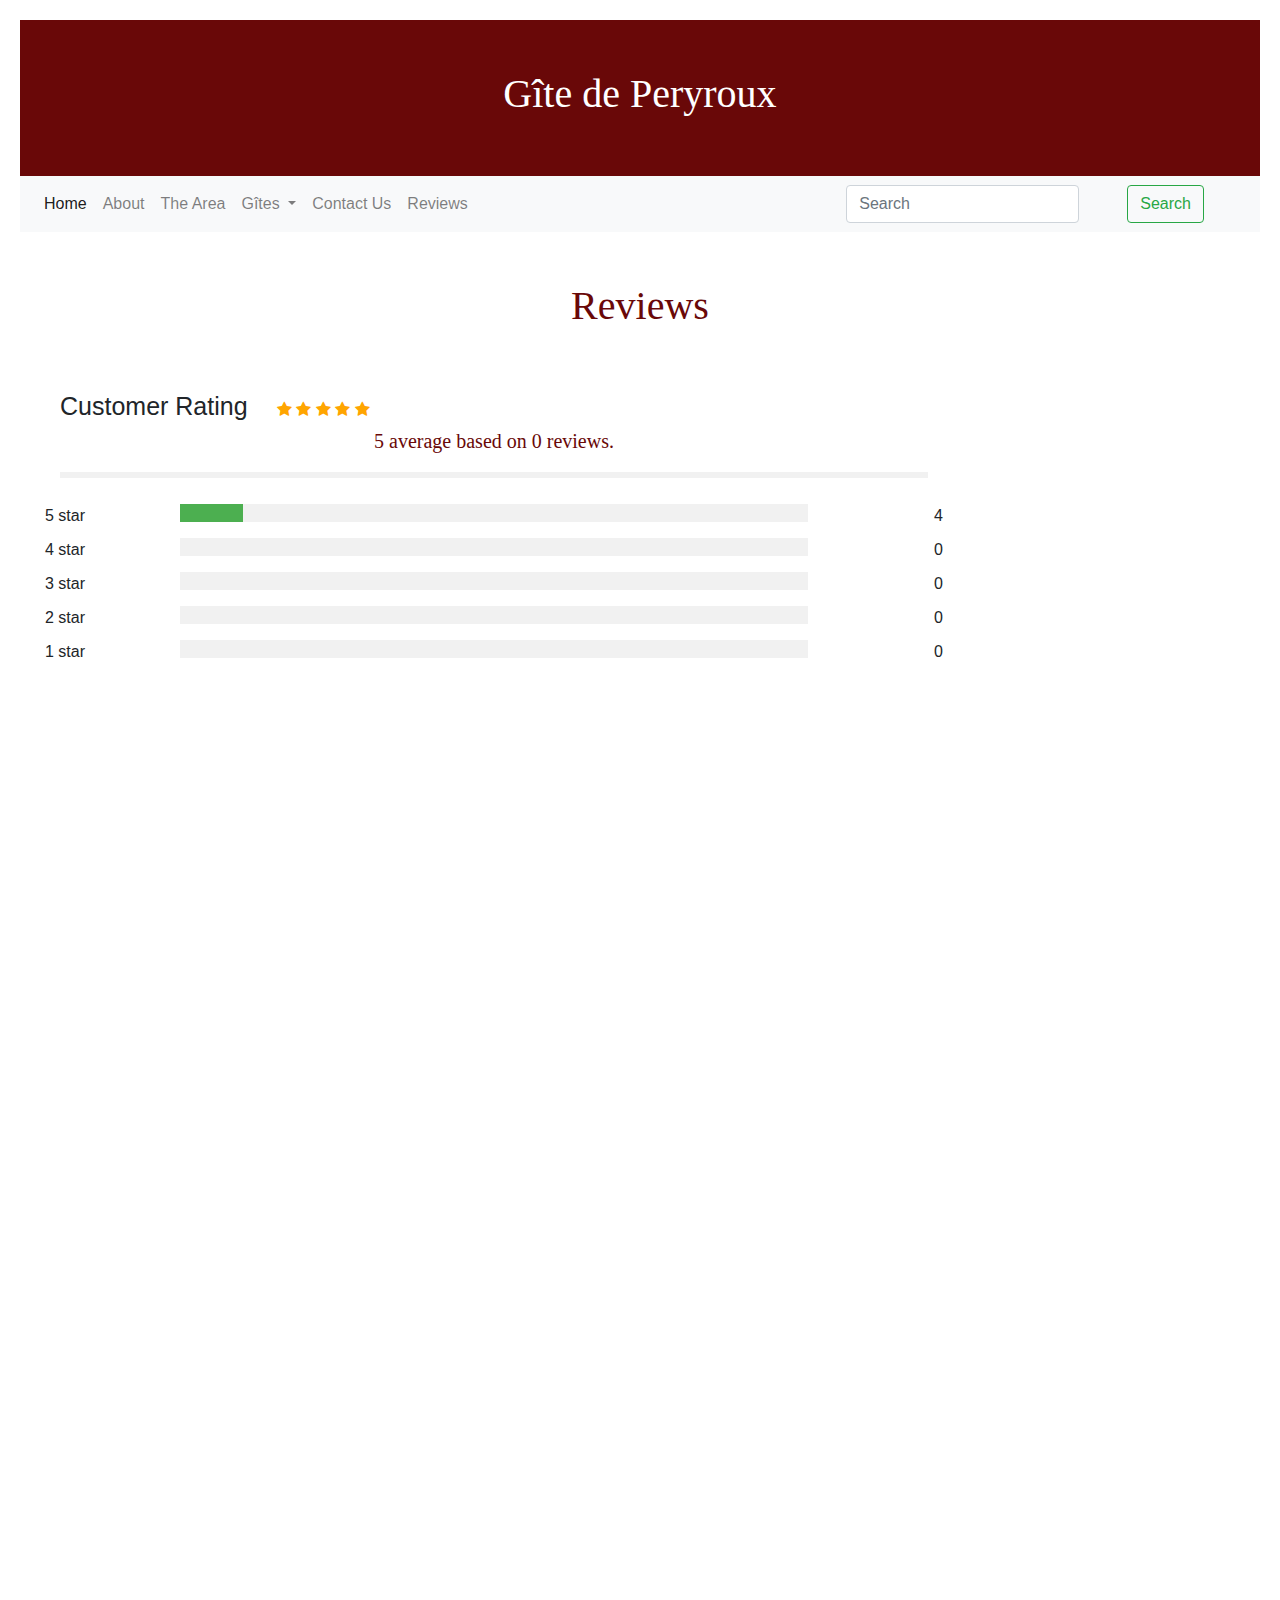
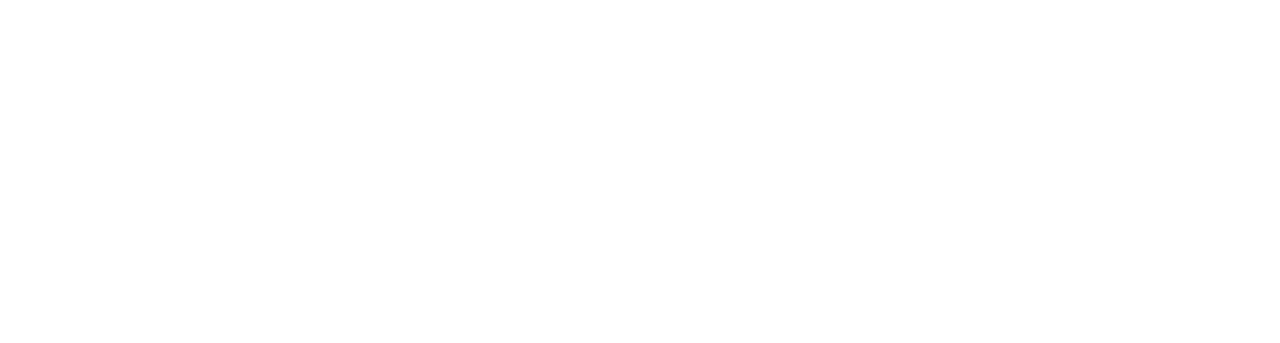
<file: Reviews.html>
<!DOCTYPE html>
<Head>
  <meta charset="utf-8">
  <meta name="viewport" content="width=device-width, initial-scale=1, shrink-to-fit=no">
  <link rel="stylesheet" href="https://stackpath.bootstrapcdn.com/bootstrap/4.3.1/css/bootstrap.min.css" integrity="sha384-ggOyR0iXCbMQv3Xipma34MD+dH/1fQ784/j6cY/iJTQUOhcWr7x9JvoRxT2MZw1T" crossorigin="anonymous">
  <link rel="stylesheet" type="text/css" href="style.css">
</head>
<Title>
  Gîte de Peryroux
</Title>
<Body>
  <script src="https://code.jquery.com/jquery-3.1.1.slim.min.js" integrity="sha384-A7FZj7v+d/sdmMqp/nOQwliLvUsJfDHW+k9Omg/a/EheAdgtzNs3hpfag6Ed950n" crossorigin="anonymous"></script>
  <script src="https://maxcdn.bootstrapcdn.com/bootstrap/4.0.0-alpha.6/js/bootstrap.min.js" integrity="sha384-vBWWzlZJ8ea9aCX4pEW3rVHjgjt7zpkNpZk+02D9phzyeVkE+jo0ieGizqPLForn" crossorigin="anonymous"></script>
  <meta charset="UTF-8">
  <div id="titleheading">
    <h1>Gîte de Peryroux</h1>
  </div>

  <nav class="navbar navbar-expand-lg navbar-light bg-light">
    <button class="navbar-toggler" type="button" data-toggle="collapse" data-target="#navbarSupportedContent" aria-controls="navbarSupportedContent" aria-expanded="false" aria-label="Toggle navigation">
      <span class="navbar-toggler-icon"></span>
    </button>

    <div class="collapse navbar-collapse" id="navbarSupportedContent">
      <ul class="navbar-nav mr-auto">
        <li class="nav-item active">
          <a class="nav-link" href="index.html">Home <span class="sr-only">(current)</span></a>
        </li>
        <li class="nav-item">
          <a class="nav-link" href="about.html">About</a>
        </li>
        <li class="nav-item">
          <a class="nav-link" href="area.html">The Area</a>
        </li>
        <li class="nav-item dropdown">
          <a class="nav-link dropdown-toggle" href="Gite.html" id="navbarDropdown" role="button" data-toggle="dropdown" aria-haspopup="true" aria-expanded="false">
            Gîtes
          </a>
            <div class="dropdown-menu" aria-labelledby="navbarDropdown">
              <a class="dropdown-item" href="Gite1.html">Gite One</a>
              <a class="dropdown-item" href="Gite2.html">Gite Two</a>
            </div>
        </li>
        <li class="nav-item">
          <a class="nav-link" href="contact.html">Contact Us</a>
        </li>
        <li class="nav-item">
          <a class="nav-link" href="Reviews.html">Reviews</a>
        </li>
      </ul>
      <form class="form-inline my-2 my-lg-0">
        <input class="form-control mr-sm-2" type="search" placeholder="Search" aria-label="Search">
        <button class="btn btn-outline-success my-2 my-sm-0" type="submit">Search</button>
      </form>
    </div>
  </nav>
</body>
<div id="heading1">
  <h1> Reviews </h1>
</div>
<div class="review1" >
<link rel="stylesheet" href="https://cdnjs.cloudflare.com/ajax/libs/font-awesome/4.7.0/css/font-awesome.min.css">

<span class="heading">Customer Rating</span>
<span class="fa fa-star checked"></span>
<span class="fa fa-star checked"></span>
<span class="fa fa-star checked"></span>
<span class="fa fa-star checked"></span>
<span class="fa fa-star checked"></span>
<p>5 average based on 0 reviews.</p>
<hr style="border:3px solid #f1f1f1">

<div class="row">
  <div class="side">
    <div>5 star</div>
  </div>
  <div class="middle">
    <div class="bar-container">
      <div class="bar-5"></div>
    </div>
  </div>
  <div class="side right">
    <div>4</div>
  </div>
  <div class="side">
    <div>4 star</div>
  </div>
  <div class="middle">
    <div class="bar-container">
      <div class="bar-4"></div>
    </div>
  </div>
  <div class="side right">
    <div>0</div>
  </div>
  <div class="side">
    <div>3 star</div>
  </div>
  <div class="middle">
    <div class="bar-container">
      <div class="bar-3"></div>
    </div>
  </div>
  <div class="side right">
    <div>0</div>
  </div>
  <div class="side">
    <div>2 star</div>
  </div>
  <div class="middle">
    <div class="bar-container">
      <div class="bar-2"></div>
    </div>
  </div>
  <div class="side right">
    <div>0</div>
  </div>
  <div class="side">
    <div>1 star</div>
  </div>
  <div class="middle">
    <div class="bar-container">
      <div class="bar-1"></div>
    </div>
  </div>
  <div class="side right">
    <div>0</div>
  </div>
</div>

<br>
<br>
<div>
<iframe src="https://docs.google.com/forms/d/e/1FAIpQLScaNw0XdBt5jGB3mL2xKrZUIcH_coV0SC2D8f8pXCff4EHP3Q/viewform?embedded=true" width="640" height="1204" frameborder="0" marginheight="0" marginwidth="0">Loading…</iframe>
</div>

</body>
</html>
</file>
<file: style.css>
#titleheading {
  color: white;
  text-align: center;
  background-color: rgb(105, 8, 8);
  font-family: georgia, serif;
  padding: 50px;
  font-size: 50px;
}

p{
  text-align: center;
  font-family: georgia, serif;
  font-size: 20px;
  color: rgb(105, 8, 8);
  display: block;
  margin-left: auto;
  margin-right: auto;
  width: 70%;
}


.gite-photos {
    margin-left: auto;
    margin-right: auto;
    display: block;
    max-width: 70%;
  }

  #carouselGitephotos {
    width: 100%
  }

  form {
    margin-top: 20px;
    margin-left: 40px;
    margin-right: 40px;
  }

button {
  margin-left: 40px;
  margin-bottom: 50px;
}

.mapouter {
  text-align: center;
  display: inline-block;
}

.container-gite1p {
  max-width: 400px;
  margin-left: 800px;
}

#heading1 {
  color: rgb(105, 8, 8);
  font-family: georgia, serif;
  padding: 50px;
  font-size: 50px;
  background-color: white;
  text-align: center;
}

#gite1t {
  margin-left: 50px;
}
ul {list-style-type: none;}
body {font-family: Verdana, sans-serif;}


#headingtwo {
  color: rgb(0, 0, 0);
  font-family: georgia, serif;
  padding: 50px;
  font-size: 20px;
  background-color: white;
  text-align: center;
}

.calender
{
  text-align:center;
}


* {
  box-sizing: border-box;
}

body {
  font-family: Arial;
  margin: 0 auto;
  max-width: 100%;
  padding: 20px;
}

.heading {
  font-size: 25px;
  margin-right: 25px;
}

.fa {
  font-size: 25px;
}

.checked {
  color: orange;
}

.side {
  float: left;
  width: 15%;
  margin-top: 10px;
}

.middle {
  float: left;
  width: 70%;
  margin-top: 10px;
}
.right {
  text-align: right;
}

.row:after {
  content: "";
  display: table;
  clear: both;
}

.bar-container {
  width: 100%;
  background-color: #f1f1f1;
  text-align: center;
  color: white;
}

/* Individual bars */
.bar-5 {width: 10%; height: 18px; background-color: #4CAF50;}
.bar-4 {width: 0%; height: 18px; background-color: #2196F3;}
.bar-3 {width: 0%; height: 18px; background-color: #00bcd4;}
.bar-2 {width: 0%; height: 18px; background-color: #ff9800;}
.bar-1 {width: 0%; height: 18px; background-color: #f44336;}

.calender-container{
  width: 100%;
}

.calender1{
  display: inline-block;
  margin-left: 40%;
}

.calender2{
  display: inline-block;
  margin-left: 40%;
}

h2{

  text-align: center;
  color: rgb(105, 8, 8);
  font-family: georgia, serif;
  margin-top: 40px;
}

h3{
  text-align: center;
  color: rgb(105, 8, 8);
  font-family: georgia, serif;
  margin-top: 40px;
}

.wine{
  margin-left: 50px;
}
.aboutpic{
text-align: center;
}

.todo{
  text-align: center;
}

.text1{
  color: rgb(105, 8, 8);
  font-family: georgia, serif;
  text-align: center;
}

.text2{
  color: rgb(105, 8, 8);
  font-family: georgia, serif;
  text-align: center;
}
.text3{
  color: rgb(105, 8, 8);
  font-family: georgia, serif;
  text-align: center;
}
.text4{
  color: rgb(105, 8, 8);
  font-family: georgia, serif;
  text-align: center;
}
.text5{
  color: rgb(105, 8, 8);
  font-family: georgia, serif;
  text-align: center;
}

.map{
  text-align: center;
}

.image_container {
  height: 100%;
 margin: 0;
 padding: 1em;
 text-align: center;
}

iframe{
  text-align: center;
  width: 100%;
}

.review1 {
  width:70%;
  margin-left: 40px;
}
</file>
